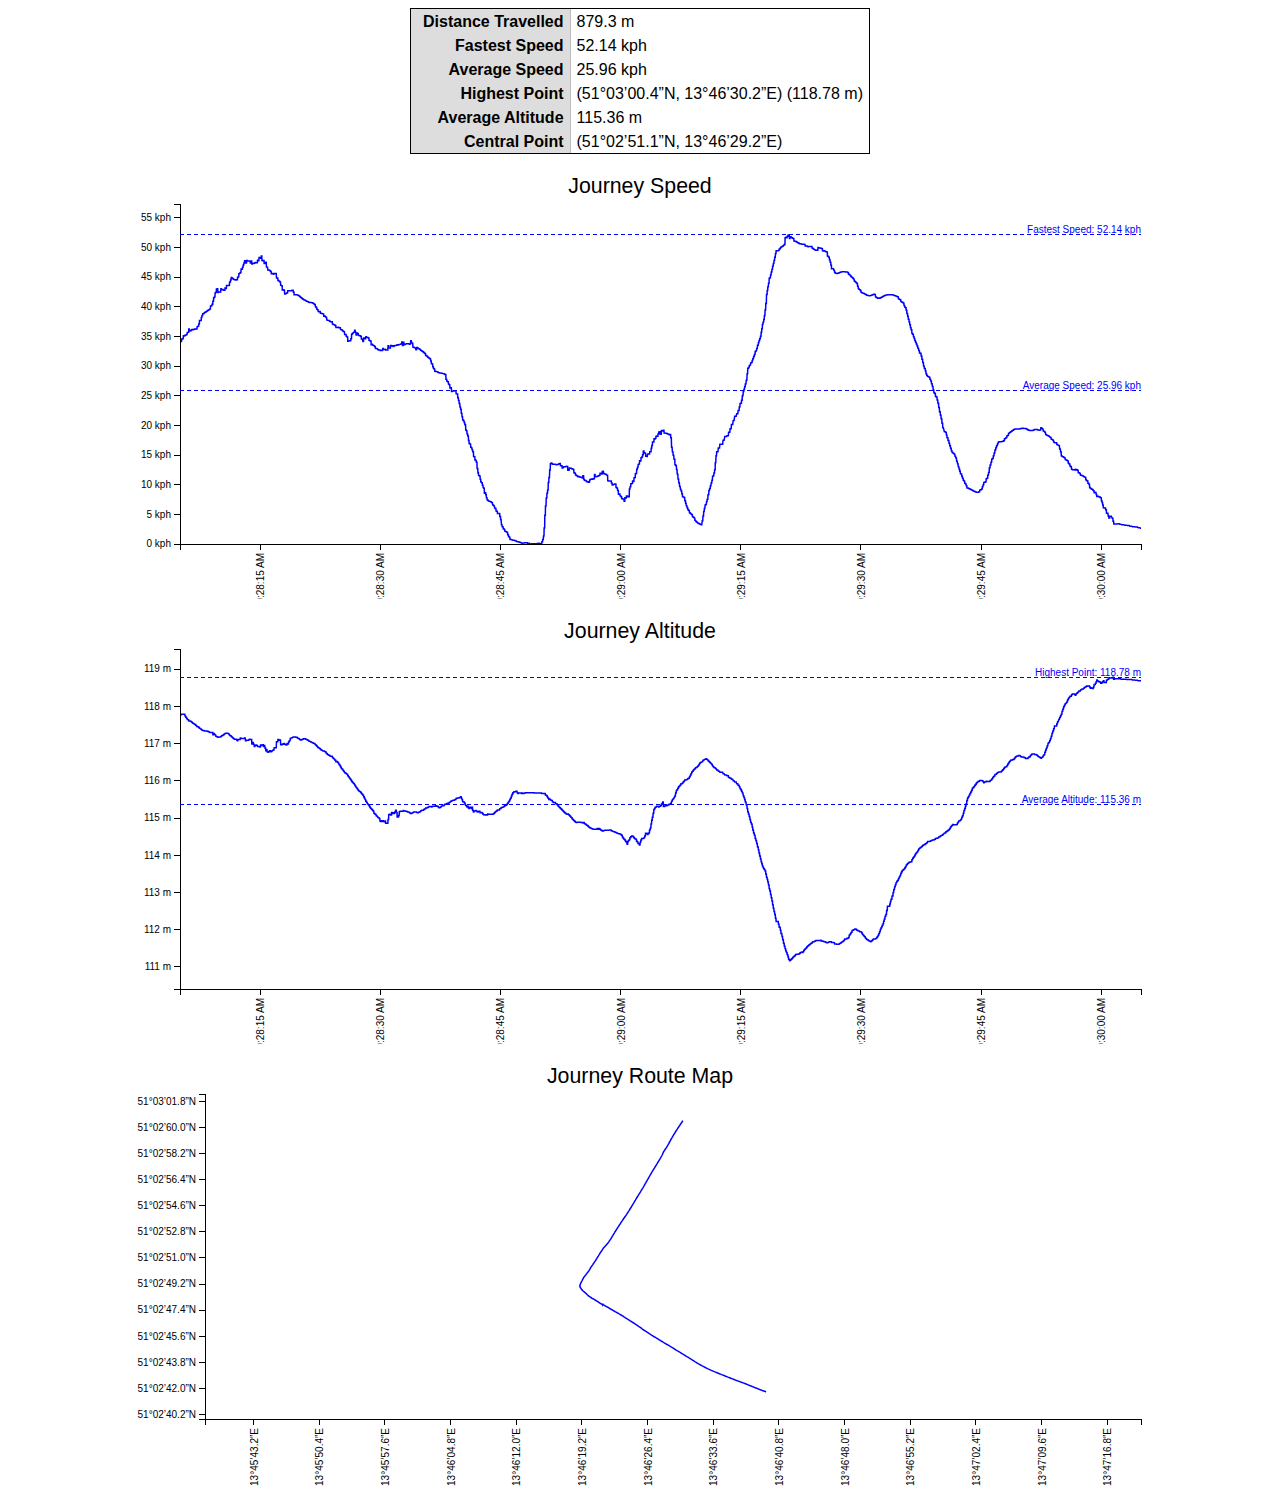
<file: public_html/index.html>
<!DOCTYPE html>
<html>
    <head>
        <title>Telemetrics</title>
        <meta charset="UTF-8">
        <meta name="viewport" content="width=device-width, initial-scale=1.0">
        <script src="js/telemetric-graphs.js"></script>
        <script src="js/libs/d3/d3.js"></script>
        <script src="js/libs/floow.js"></script>
        <script src="js/libs/floow/geo.js"></script>
        <script src="js/libs/floow/geo/latLong.js"></script>
        <script src="js/libs/floow/graph.js"></script>
        <script src="js/libs/floow/graph/line.js"></script>
        <script src="js/libs/floow/graph/line/horizontalMark.js"></script>
        <script src="js/libs/floow/graph/map.js"></script>
        <script src="js/libs/floow/table.js"></script>
        <script src="js/libs/floow/table/keyValue.js"></script>
        <script src="js/libs/floow/text.js"></script>
        <link rel="stylesheet" type="text/css" href="css/styles.css">
    </head>
    <body>
        <div class="container">
            <div id="stats" class="block"></div>
            <div id="speedGraph" class="block"></div>
            <div id="altitudeGraph" class="block"></div>
            <div id="routeMap" class="block"></div>
        </div>

        <script>
            d3.csv(
                'data/telemetrics.csv',
                function(row) {
                    return {
                        time      : new Date(+row.millis),
                        latitude  : +row.latitude,
                        longitude : +row.longitude,
                        speed     : +row.speed,
                        altitude  : +row.altitude
                    };
                },
                function (error, rows) {
                    if (error) throw error;

                    generateStatsTable(d3.select("#stats"), rows);
                    generateSpeedGraph(d3.select("#speedGraph"), rows);
                    generateAltitudeGraph(d3.select("#altitudeGraph"), rows);
                    generateRouteMap(d3.select("#routeMap"), rows);
                }
            );
        </script>
    </body>
</html>
</file>
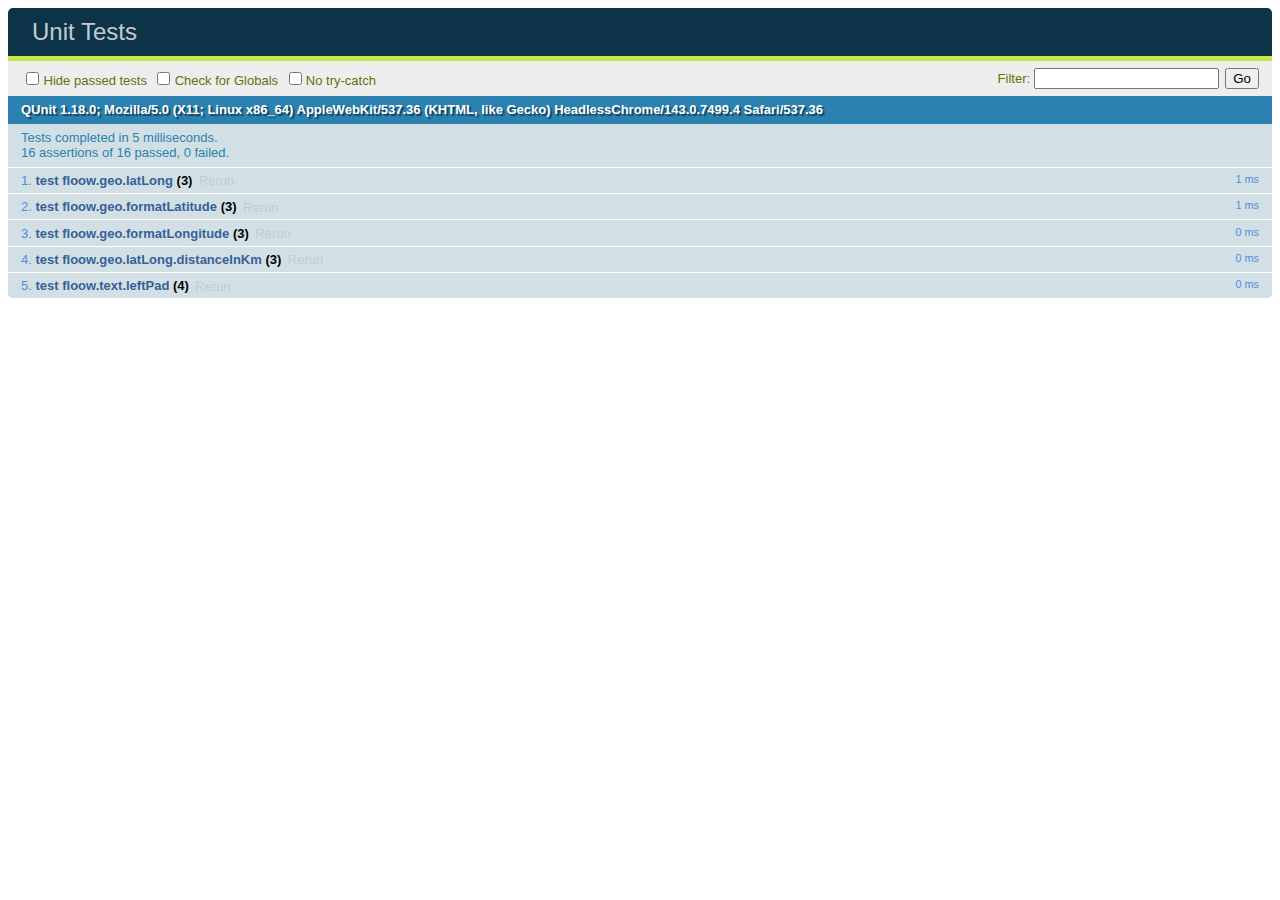
<file: public_html/test/index.html>
<!DOCTYPE html>
<html>
    <head>
        <meta charset="utf-8">
        <title>Unit Tests</title>
        <link rel="stylesheet" href="qunit-1.18.0.css">
        <script src="../js/libs/d3/d3.js"></script>
        <script src="../js/libs/floow.js"></script>
        <script src="../js/libs/floow/geo.js"></script>
        <script src="../js/libs/floow/geo/latLong.js"></script>
        <script src="../js/libs/floow/graph.js"></script>
        <script src="../js/libs/floow/graph/line.js"></script>
        <script src="../js/libs/floow/table.js"></script>
        <script src="../js/libs/floow/table/keyValue.js"></script>
        <script src="../js/libs/floow/text.js"></script>
    </head>
    <body>
        <div id="qunit"></div>
        <div id="qunit-fixture"></div>
        <script src="qunit-1.18.0.js"></script>
        <script src="floow/geo/test_latLong.js"></script>
        <script src="floow/test_text.js"></script>
    </body>
</html>
</file>
<file: public_html/css/styles.css>
body {
    font-family: sans-serif;
}

.container {
    width: 80%;
    margin: 0 auto;
}
.block {
    text-align: center;
}

.header {
    font-size: 16pt;
    margin-top: 16px;
}

.graph path,
.axis line,
.marker line {
    fill: none;
}

.graph path {
    stroke: blue;
    stroke-width: 1.5;
}

.axis path,
.axis line,
.marker line {
    stroke: #000;
    stroke-width: 1;
    shape-rendering: crispEdges;
}

.marker line {
    stroke: blue;
    stroke-width: 1;
    stroke-dasharray: 4, 3;
}

.axis text,
.marker text{
    font-size: 10px;
}

.marker text {
    fill:    blue;
}

table.keyValue {
    border-collapse: collapse;
    border: solid 1px black;
    white-space: nowrap;
    display: inline-block;
}

table.keyValue th {
    text-align: right;
    padding: 4px 6px 2px 12px;
    background: #DDD;
    border-right: solid 1px #BBB;
}

table.keyValue td {
    text-align: left;
    padding: 4px 6px 2px 6px;
}
</file>
<file: public_html/test/qunit-1.18.0.css>
/*!
 * QUnit 1.18.0
 * http://qunitjs.com/
 *
 * Copyright jQuery Foundation and other contributors
 * Released under the MIT license
 * http://jquery.org/license
 *
 * Date: 2015-04-03T10:23Z
 */

/** Font Family and Sizes */

#qunit-tests, #qunit-header, #qunit-banner, #qunit-testrunner-toolbar, #qunit-userAgent, #qunit-testresult {
	font-family: "Helvetica Neue Light", "HelveticaNeue-Light", "Helvetica Neue", Calibri, Helvetica, Arial, sans-serif;
}

#qunit-testrunner-toolbar, #qunit-userAgent, #qunit-testresult, #qunit-tests li { font-size: small; }
#qunit-tests { font-size: smaller; }


/** Resets */

#qunit-tests, #qunit-header, #qunit-banner, #qunit-userAgent, #qunit-testresult, #qunit-modulefilter {
	margin: 0;
	padding: 0;
}


/** Header */

#qunit-header {
	padding: 0.5em 0 0.5em 1em;

	color: #8699A4;
	background-color: #0D3349;

	font-size: 1.5em;
	line-height: 1em;
	font-weight: 400;

	border-radius: 5px 5px 0 0;
}

#qunit-header a {
	text-decoration: none;
	color: #C2CCD1;
}

#qunit-header a:hover,
#qunit-header a:focus {
	color: #FFF;
}

#qunit-testrunner-toolbar label {
	display: inline-block;
	padding: 0 0.5em 0 0.1em;
}

#qunit-banner {
	height: 5px;
}

#qunit-testrunner-toolbar {
	padding: 0.5em 1em 0.5em 1em;
	color: #5E740B;
	background-color: #EEE;
	overflow: hidden;
}

#qunit-userAgent {
	padding: 0.5em 1em 0.5em 1em;
	background-color: #2B81AF;
	color: #FFF;
	text-shadow: rgba(0, 0, 0, 0.5) 2px 2px 1px;
}

#qunit-modulefilter-container {
	float: right;
	padding: 0.2em;
}

.qunit-url-config {
	display: inline-block;
	padding: 0.1em;
}

.qunit-filter {
	display: block;
	float: right;
	margin-left: 1em;
}

/** Tests: Pass/Fail */

#qunit-tests {
	list-style-position: inside;
}

#qunit-tests li {
	padding: 0.4em 1em 0.4em 1em;
	border-bottom: 1px solid #FFF;
	list-style-position: inside;
}

#qunit-tests > li {
	display: none;
}

#qunit-tests li.running,
#qunit-tests li.pass,
#qunit-tests li.fail,
#qunit-tests li.skipped {
	display: list-item;
}

#qunit-tests.hidepass li.running,
#qunit-tests.hidepass li.pass {
	visibility: hidden;
	position: absolute;
	width:   0px;
	height:  0px;
	padding: 0;
	border:  0;
	margin:  0;
}

#qunit-tests li strong {
	cursor: pointer;
}

#qunit-tests li.skipped strong {
	cursor: default;
}

#qunit-tests li a {
	padding: 0.5em;
	color: #C2CCD1;
	text-decoration: none;
}

#qunit-tests li p a {
	padding: 0.25em;
	color: #6B6464;
}
#qunit-tests li a:hover,
#qunit-tests li a:focus {
	color: #000;
}

#qunit-tests li .runtime {
	float: right;
	font-size: smaller;
}

.qunit-assert-list {
	margin-top: 0.5em;
	padding: 0.5em;

	background-color: #FFF;

	border-radius: 5px;
}

.qunit-collapsed {
	display: none;
}

#qunit-tests table {
	border-collapse: collapse;
	margin-top: 0.2em;
}

#qunit-tests th {
	text-align: right;
	vertical-align: top;
	padding: 0 0.5em 0 0;
}

#qunit-tests td {
	vertical-align: top;
}

#qunit-tests pre {
	margin: 0;
	white-space: pre-wrap;
	word-wrap: break-word;
}

#qunit-tests del {
	background-color: #E0F2BE;
	color: #374E0C;
	text-decoration: none;
}

#qunit-tests ins {
	background-color: #FFCACA;
	color: #500;
	text-decoration: none;
}

/*** Test Counts */

#qunit-tests b.counts                       { color: #000; }
#qunit-tests b.passed                       { color: #5E740B; }
#qunit-tests b.failed                       { color: #710909; }

#qunit-tests li li {
	padding: 5px;
	background-color: #FFF;
	border-bottom: none;
	list-style-position: inside;
}

/*** Passing Styles */

#qunit-tests li li.pass {
	color: #3C510C;
	background-color: #FFF;
	border-left: 10px solid #C6E746;
}

#qunit-tests .pass                          { color: #528CE0; background-color: #D2E0E6; }
#qunit-tests .pass .test-name               { color: #366097; }

#qunit-tests .pass .test-actual,
#qunit-tests .pass .test-expected           { color: #999; }

#qunit-banner.qunit-pass                    { background-color: #C6E746; }

/*** Failing Styles */

#qunit-tests li li.fail {
	color: #710909;
	background-color: #FFF;
	border-left: 10px solid #EE5757;
	white-space: pre;
}

#qunit-tests > li:last-child {
	border-radius: 0 0 5px 5px;
}

#qunit-tests .fail                          { color: #000; background-color: #EE5757; }
#qunit-tests .fail .test-name,
#qunit-tests .fail .module-name             { color: #000; }

#qunit-tests .fail .test-actual             { color: #EE5757; }
#qunit-tests .fail .test-expected           { color: #008000; }

#qunit-banner.qunit-fail                    { background-color: #EE5757; }

/*** Skipped tests */

#qunit-tests .skipped {
	background-color: #EBECE9;
}

#qunit-tests .qunit-skipped-label {
	background-color: #F4FF77;
	display: inline-block;
	font-style: normal;
	color: #366097;
	line-height: 1.8em;
	padding: 0 0.5em;
	margin: -0.4em 0.4em -0.4em 0;
}

/** Result */

#qunit-testresult {
	padding: 0.5em 1em 0.5em 1em;

	color: #2B81AF;
	background-color: #D2E0E6;

	border-bottom: 1px solid #FFF;
}
#qunit-testresult .module-name {
	font-weight: 700;
}

/** Fixture */

#qunit-fixture {
	position: absolute;
	top: -10000px;
	left: -10000px;
	width: 1000px;
	height: 1000px;
}
</file>
